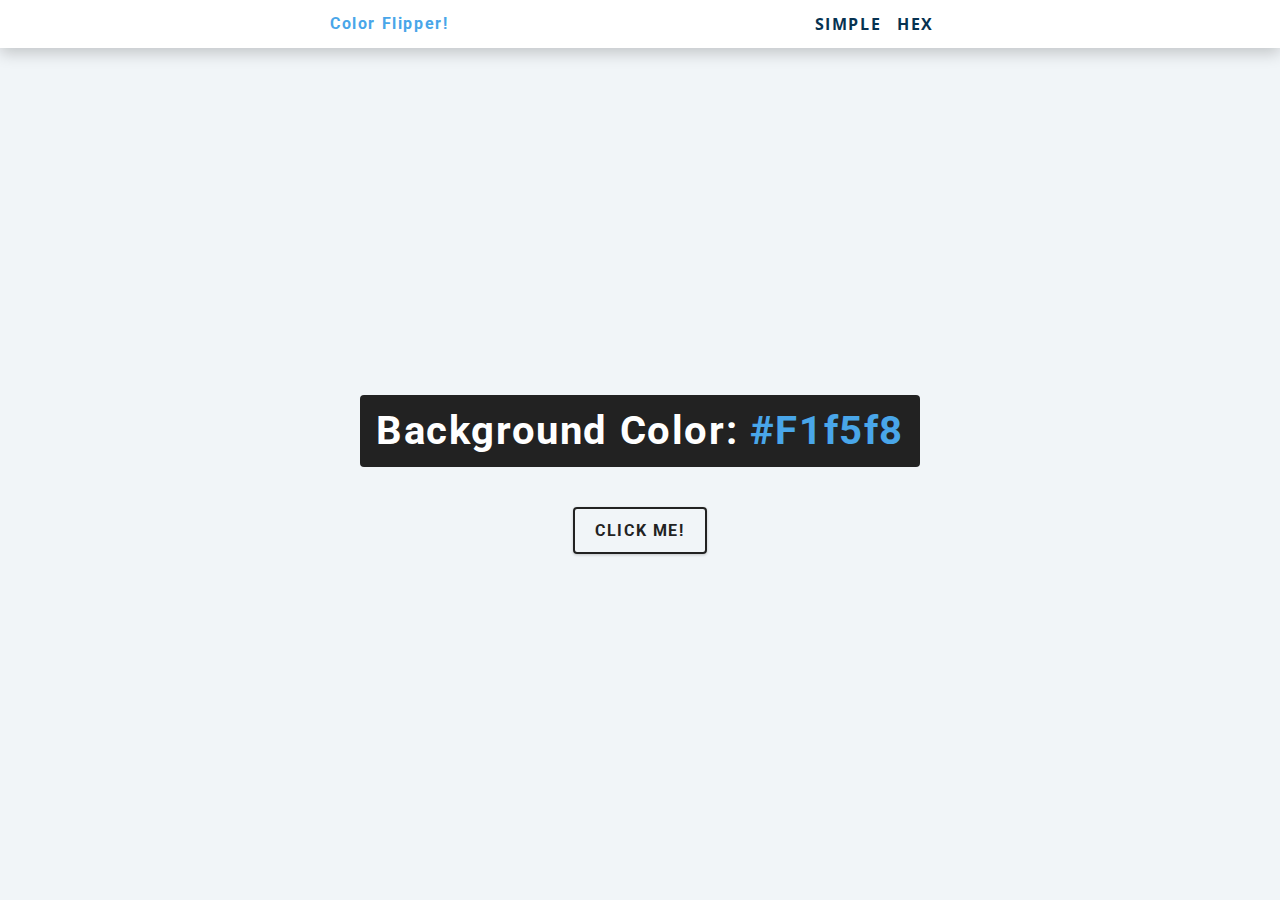
<file: JS/Activity 2/index.html>
<!DOCTYPE html>
<html>
    <head>
        <meta charset="UTF-8">
        <meta name ="viewport" content="width=device-width,initial-scale=1.0">
        <title> Color Picker || Activity 2 </title>
        <link rel="stylesheet" href="style.css">
    </head>

    <body>
        <nav>
            <div class="nav-center">
                <h4>Color Flipper!</h4>
                <ul class="nav-links">
                    <li>
                        <a href="index.html">SIMPLE</a>
                    </li>
                    <li>
                        <a href="hex.html">HEX</a>
                    </li>
                </ul>
            </div>
        </nav>
        <main>
            <div class="container">
                <h2>Background Color:
                    <span class="color">#f1f5f8</span>
                </h2>
                <button class="btn btn-hero" id="btn">Click Me!</button>
            </div>
        </main>
        <script src="app.js"></script>
        <script src="hex.js"></script>
    </body>
</html>
</file>
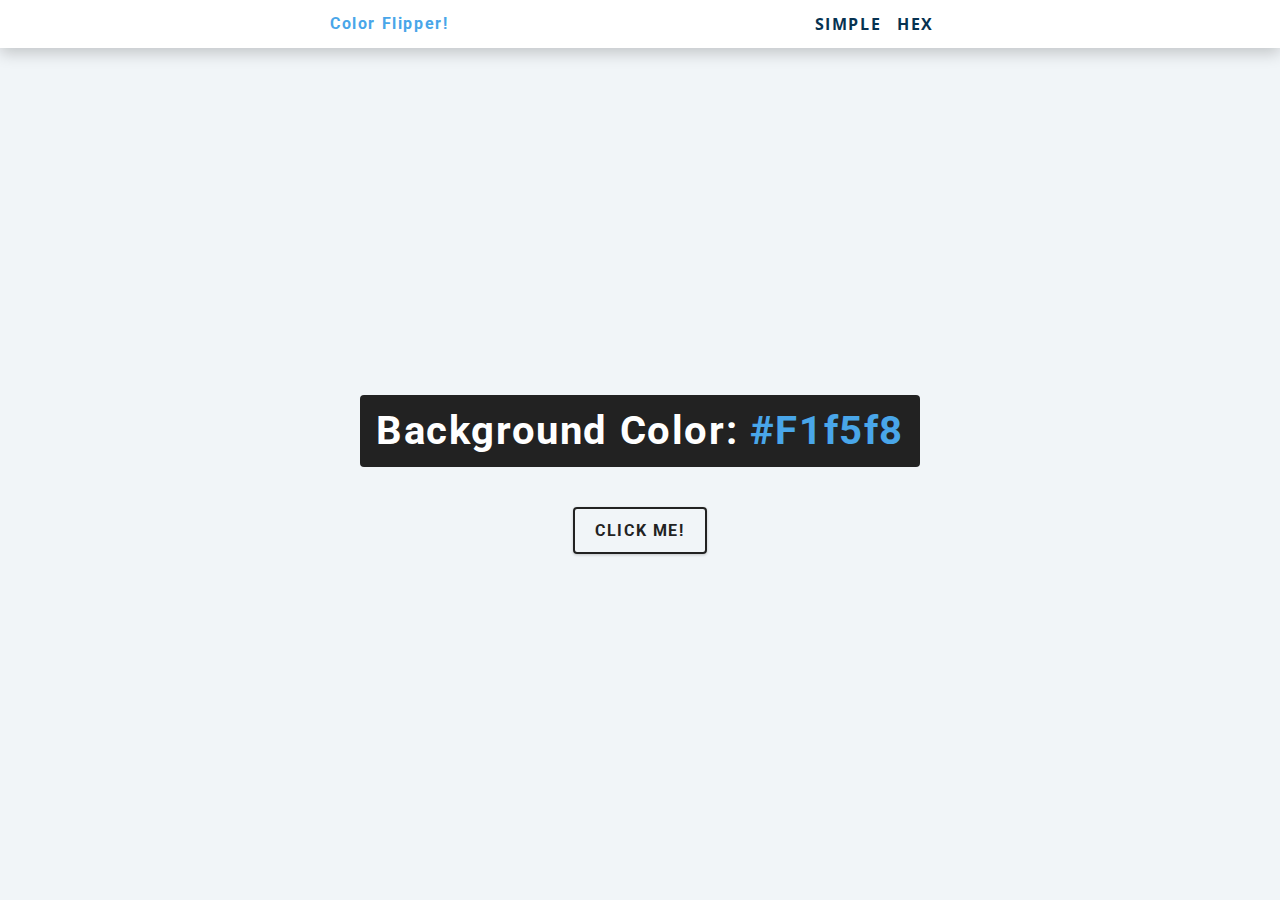
<file: JS/Web_App_Compilation/index.html>
<!DOCTYPE html>
<html>
    <head>
        <meta charset="UTF-8">
        <meta name ="viewport" content="width=device-width,initial-scale=1.0">
        <title> Color Picker || Activity 2 </title>
        <link rel="stylesheet" href="style1.css">
    </head>

    <body>
        <nav>
            <div class="nav-center">
                <h4>Color Flipper!</h4>
                <ul class="nav-links">
                    <li>
                        <a href="hex.html">SIMPLE</a>
                    </li>
                    <li>
                        <a href="index.html">HEX</a>
                    </li>
                </ul>
            </div>
        </nav>
        <main>
            <div class="container">
                <h2>Background Color:
                    <span class="color">#f1f5f8</span>
                </h2>
                <button class="btn btn-hero" id="btn">Click Me!</button>
            </div>
        </main>
        <script src="app.js"></script>
        <script src="hex.js"></script>
    </body>
</html>
</file>
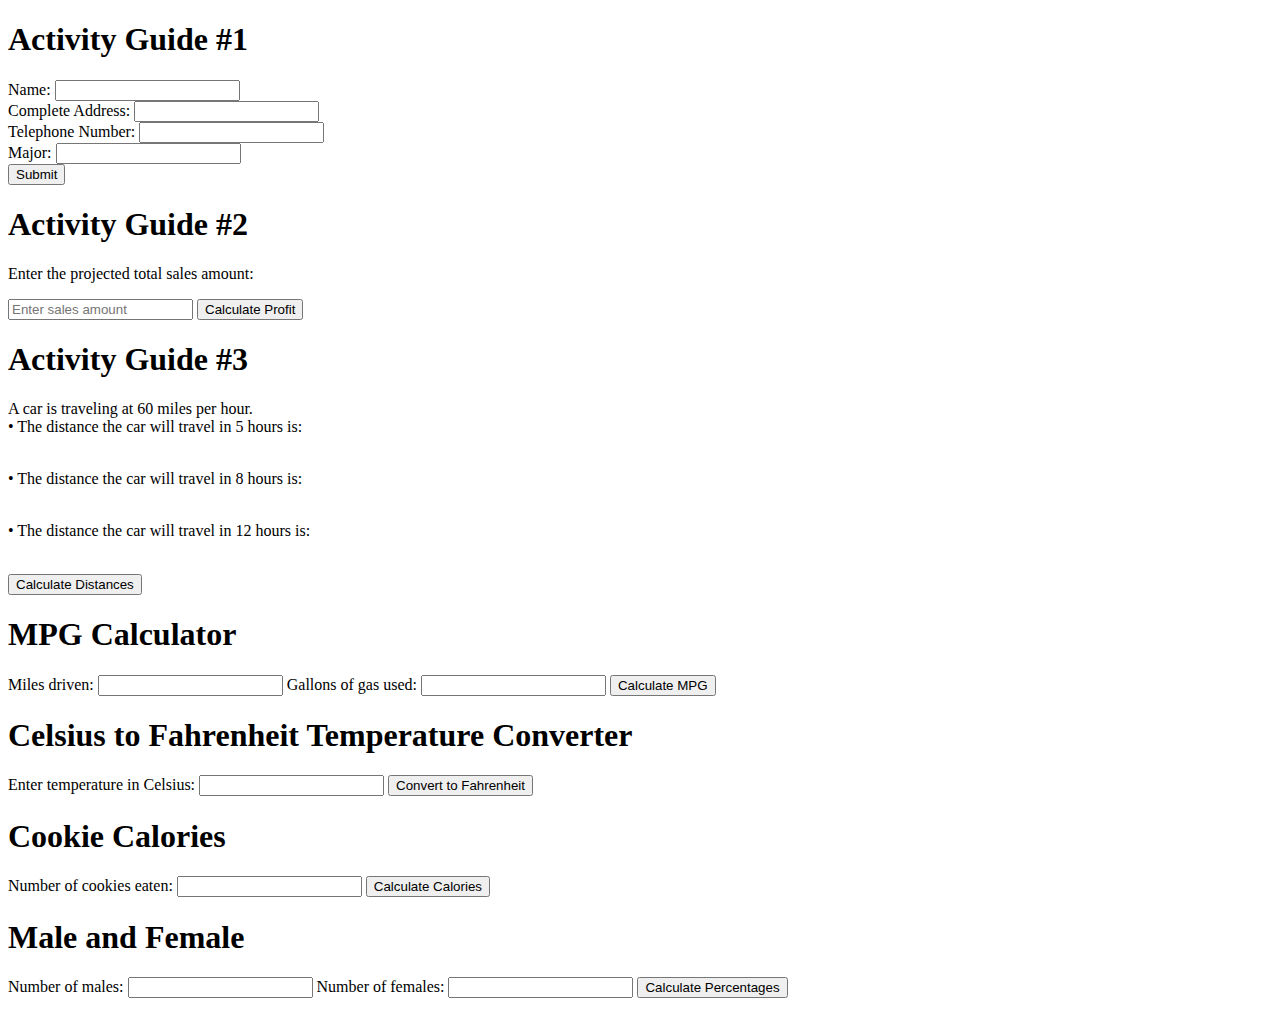
<file: JS/Activity 1/Kanapi_CeoloDiane_Activity1.html>
<!DOCTYPE html>
<html lang="en">
<head>
    <meta charset="UTF-8">
    <meta name="viewport" content="width=device-width, initial-scale=1.0">
    <title>Document</title>
</head>
<body>
    <!--
    <form onsubmit="return processForm()">
        <label for = "name">Enter your name: </label>
        <input type="text" name="name" id="name" required>
        <button type="submit"> Submit </button>
    </form> -->

    <h1>Activity Guide #1</h1>
    <!--Start of Item 1-->
    Name: <input type="text" id="name"><br />
    Complete Address: <input type="text" id="address"><br />
    Telephone Number: <input type="text" id="telephone"><br />
    Major: <input type="text" id="major"><br />
    <button id="btn1"> Submit</button>
    <p id="output"></p>

    <!--End of Item 1-->

   

    

    <h1>Activity Guide #2</h1>
    <!--Start of Item 2-->
    <p>Enter the projected total sales amount:</p>
    <input type="number" id="salesInput" placeholder="Enter sales amount">
    <button onclick="calculateProfit()">Calculate Profit</button>
    <p id="profitOutput"></p>

    <!--End of Item 2-->



    <!--Start of Item 3-->
    <h1>Activity Guide #3</h1>
    A car is traveling at 60 miles per hour.<br>
    • The distance the car will travel in 5 hours is:<p id="output21"></p> <br>
    • The distance the car will travel in 8 hours is:<p id="output22"></p> <br>
    • The distance the car will travel in 12 hours is:<p id="output222"></p> <br>
    <button id="btn3">Calculate Distances</button>
    <!-- End of item 3 -->


    <!--Start of Item 4-->
    <h1>MPG Calculator</h1>

    <label for="milesInput">Miles driven:</label>
    <input type="number" id="milesInput" required>

    <label for="gallonsInput">Gallons of gas used:</label>
    <input type="number" id="gallonsInput" required>

    <button onclick="calculateMPG()">Calculate MPG</button>

    <p id="mpgOutput"></p>

    <!--End of Item 4-->



    <!--Start of Item 5-->
    <h1>Celsius to Fahrenheit Temperature Converter</h1>

    <label for="celsiusInput">Enter temperature in Celsius:</label>
    <input type="number" id="celsiusInput" required>

    <button onclick="convertTemperature()">Convert to Fahrenheit</button>

    <p id="fahrenheitOutput"></p>
    <!--End of Item 5-->

    



    <!--Start of Item 6-->
    <h1>Cookie Calories</h1>

    <label for="cookiesEaten">Number of cookies eaten:</label>
    <input type="number" id="cookiesEaten" required>

    <button onclick="calculateCalories()">Calculate Calories</button>

    <p id="caloriesOutput"></p>
    <!--End of Item 6-->




    <!--Start of Item 7-->
    <h1>Male and Female</h1>

    <label for="maleCount">Number of males:</label>
    <input type="number" id="maleCount" required>

    <label for="femaleCount">Number of females:</label>
    <input type="number" id="femaleCount" required>

    <button onclick="calculatePercentages()">Calculate Percentages</button>

    <p id="malePercentage"></p>
    <p id="femalePercentage"></p>
    <!--End of Item 7-->

    

    <!--javascript-->
    <script src="Kanapi_CeoloDiane_Activity1_js.js"></script>
</body>
<!--
<script>
    function processForm(){
        let userName = document.
        getElementById("name").value
        alert ("Hello " + userName + "!")
        return false
    }
</script>
-->
</html>
</file>
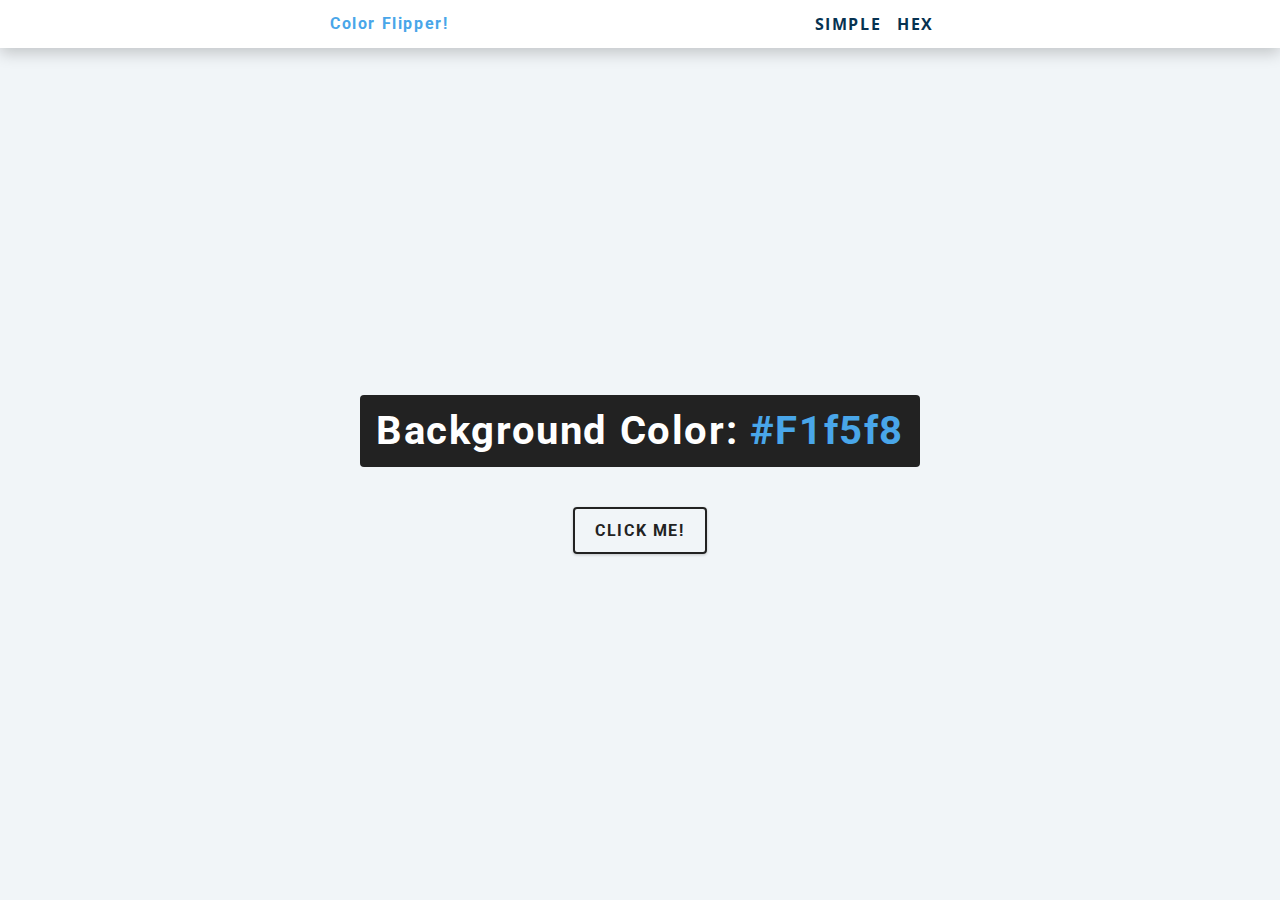
<file: JS/Activity 2/hex.html>
<!DOCTYPE html>
<html>
    <head>
        <meta charset="UTF-8">
        <meta name ="viewport" content="width=device-width,initial-scale=1.0">
        <title> Color Picker || Activity 2 </title>
        <link rel="stylesheet" href="style.css">
    </head>

    <body>
        <nav>
            <div class="nav-center">
                <h4>Color Flipper!</h4>
                <ul class="nav-links">
                    <li>
                        <a href="index.html">SIMPLE</a>
                    </li>
                    <li>
                        <a href="hex.html">HEX</a>
                    </li>
                </ul>
            </div>
        </nav>
        <main>
            <div class="container">
                <h2>Background Color:
                    <span class="color">#f1f5f8</span>
                </h2>
                <button class="btn btn-hero" id="btn">Click Me!</button>
            </div>
        </main>
        <script src="hex.js"></script>
        <script src="app.js"></script>
    </body>
</html>
</file>
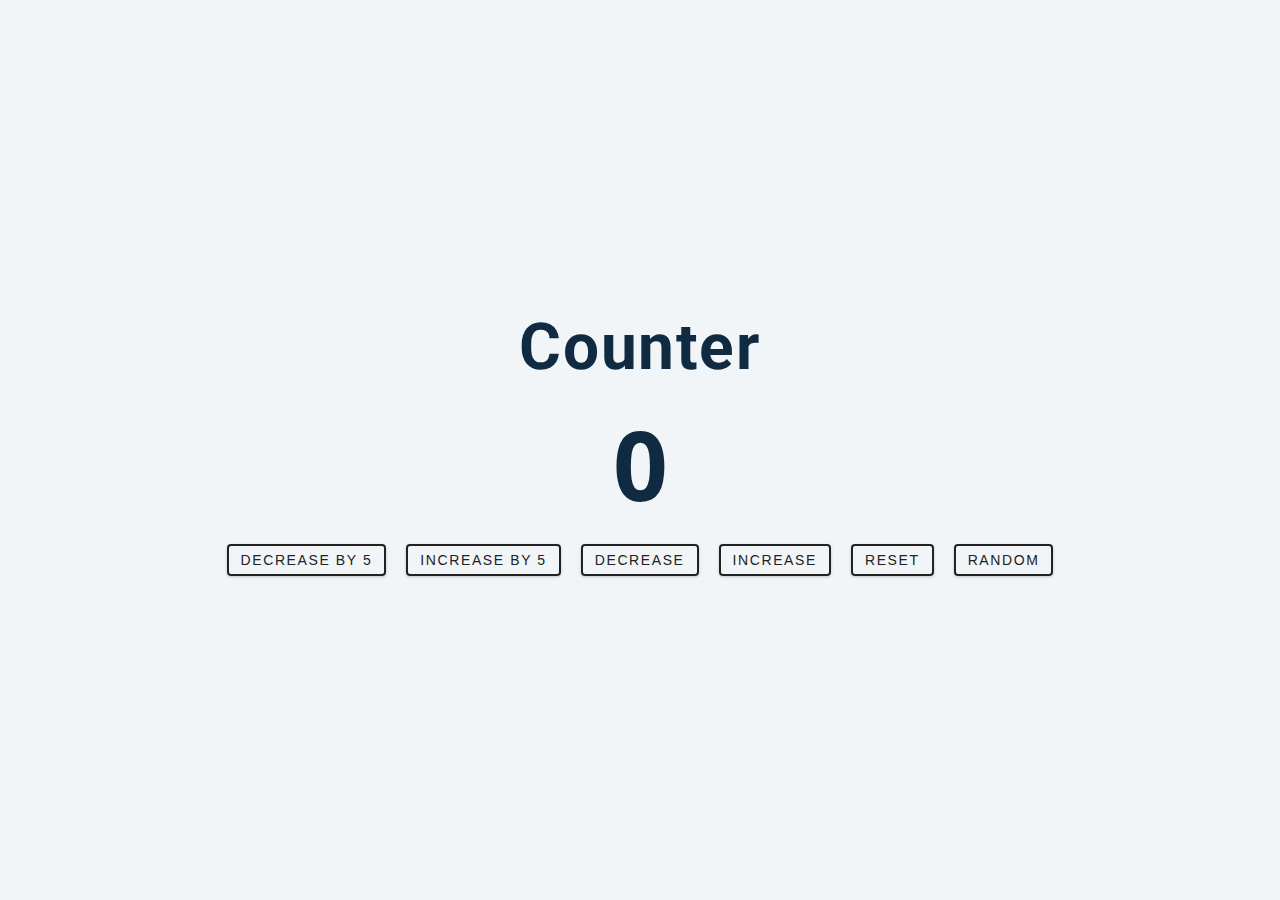
<file: JS/Activity 3/Activity 3.html>
<!DOCTYPE html>
<html lang="en">
<head>
    <meta charset="UTF-8">
    <meta name="viewport" content="width=device-width, initial-scale=1.0">
    <title>counter || Simple JS Project</title>
    <link rel="stylesheet" href="style3.css">
</head>
<body>
    <main>
        <div class=" container">
        <h1> Counter </h1>
        <span id="value">0</span>
        <div class="button-container">
        <button class="btn  decreasedby"> decrease by 5 </button>
        <button class="btn  increaseby"> increase by 5</button>
        <button class="btn  decrease"> decrease</button>
        <button class="btn  increase"> increase</button>
        <button class="btn  reset"> reset </button>
    
        <button class="btn  random"> random </button>
        </main>
    </div>
</div>
<script src="ap.js"></script>
    </body>
</html>
</file>
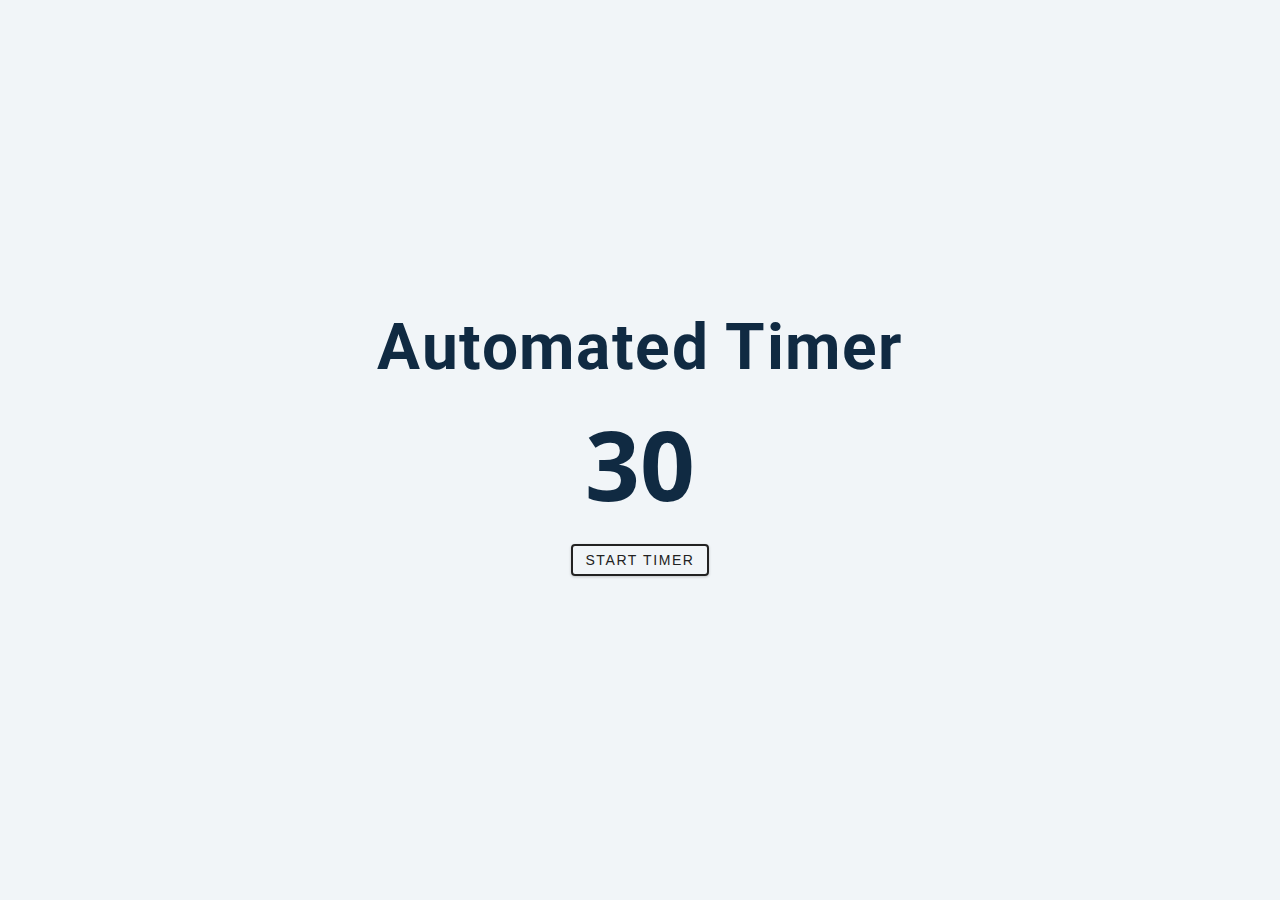
<file: JS/Activity 4/Simple_Automated_Timer.html>
<!DOCTYPE html>
<html lang="en">
<head>
    <meta charset="UTF-8">
    <meta name="viewport" content="width=device-width, initial-scale=1.0">
    <title>Automated Timer</title>
    <link rel="stylesheet" href="style3.css">
</head>
<body>
    <main>
        <div class="container">
            <h1>Automated Timer</h1>
            <div id="value">30</div>
            <button id="start-btn" class="btn">Start Timer</button>
        </div>
    </main>
    <script src="script.js"></script>
</body>
</html>
</file>
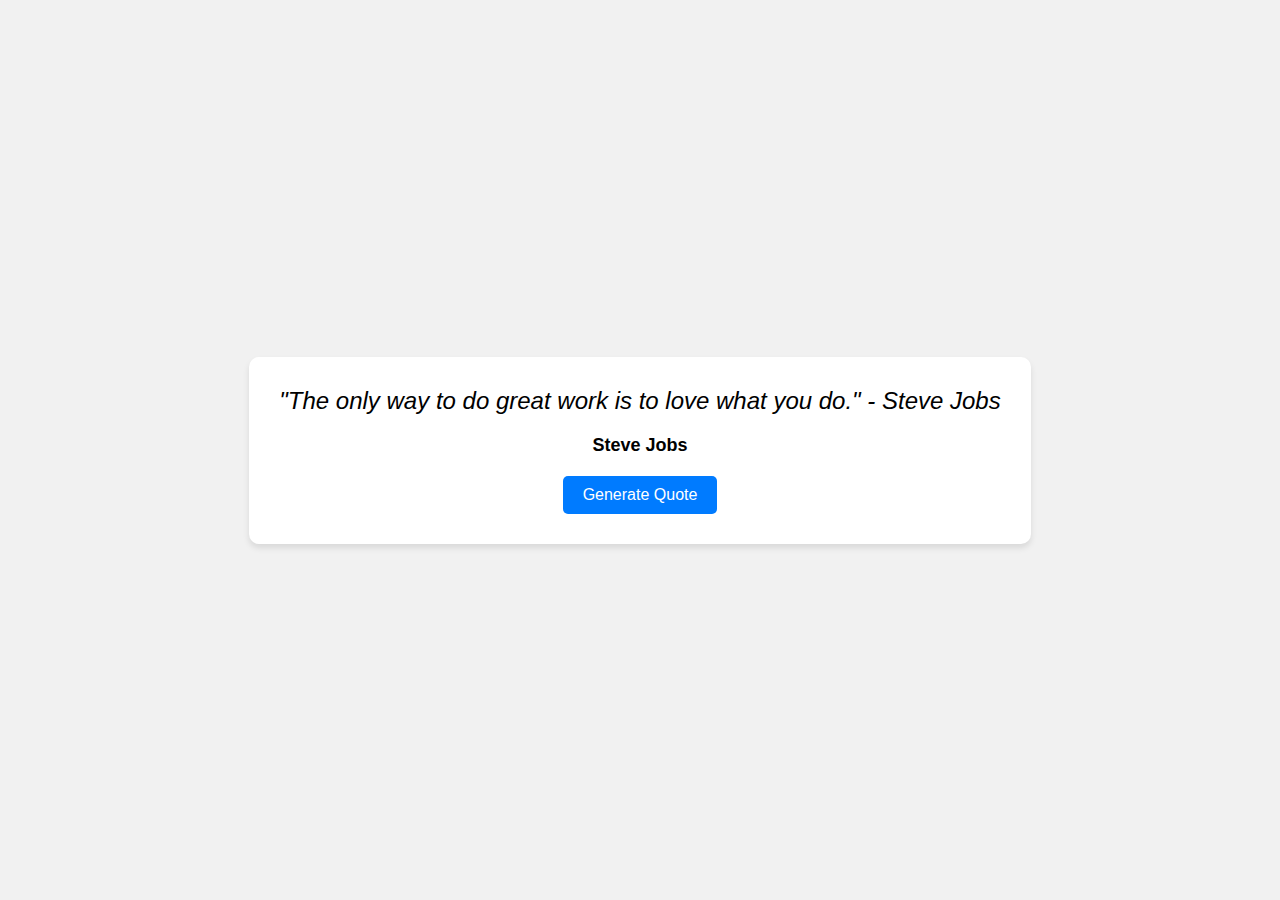
<file: JS/Randomcodegenerator/Activity 2_quotes.html>
<!DOCTYPE html>
<html>
<head>
  <meta charset="UTF-8">
  <meta name="viewport" content="width=device-width, initial-scale=1.0">
  <title>Random Quote Generator</title>
  <link rel="stylesheet" href="style.css">
</head>
<body>
  <div class="quote-container">
    <div class="quote">
      "The only way to do great work is to love what you do." - Steve Jobs
    </div>
    <div class="author">Steve Jobs</div>
    <button onclick="generateQuote()">Generate Quote</button>
  </div>

  <script src="script.js"></script>
</body>
</html>
</file>
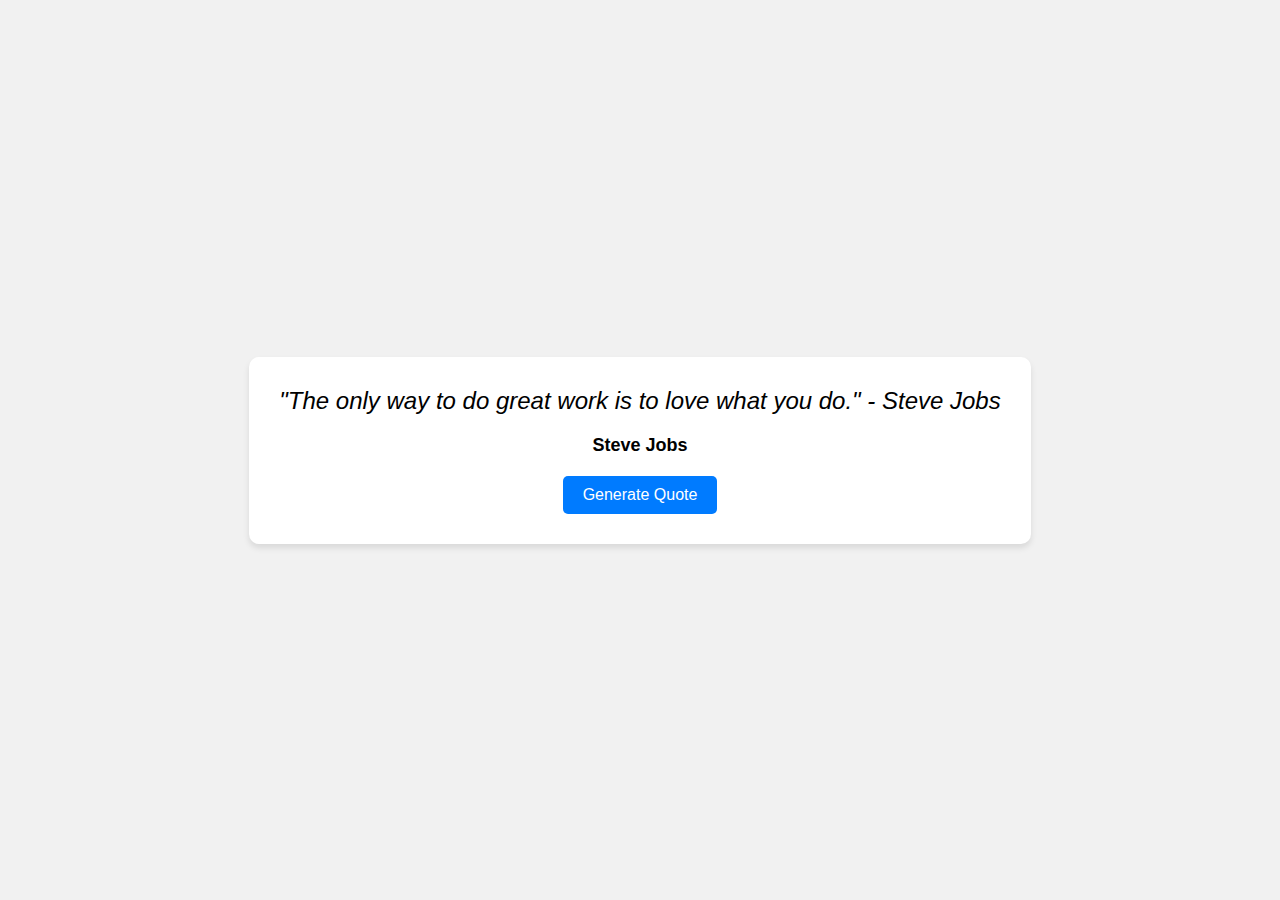
<file: JS/Web_App_Compilation/Activity 2_quotes.html>
<!DOCTYPE html>
<html>
<head>
  <meta charset="UTF-8">
  <meta name="viewport" content="width=device-width, initial-scale=1.0">
  <title>Random Quote Generator</title>
  <link rel="stylesheet" href="style2.css">
</head>
<body>
  
  <div class="quote-container">
    <div class="quote">
      "The only way to do great work is to love what you do." - Steve Jobs
    </div>
    <div class="author">Steve Jobs</div>
    <button onclick="generateQuote()">Generate Quote</button>
  </div>

  <script src="script.js"></script>
</body>
</html>
</file>
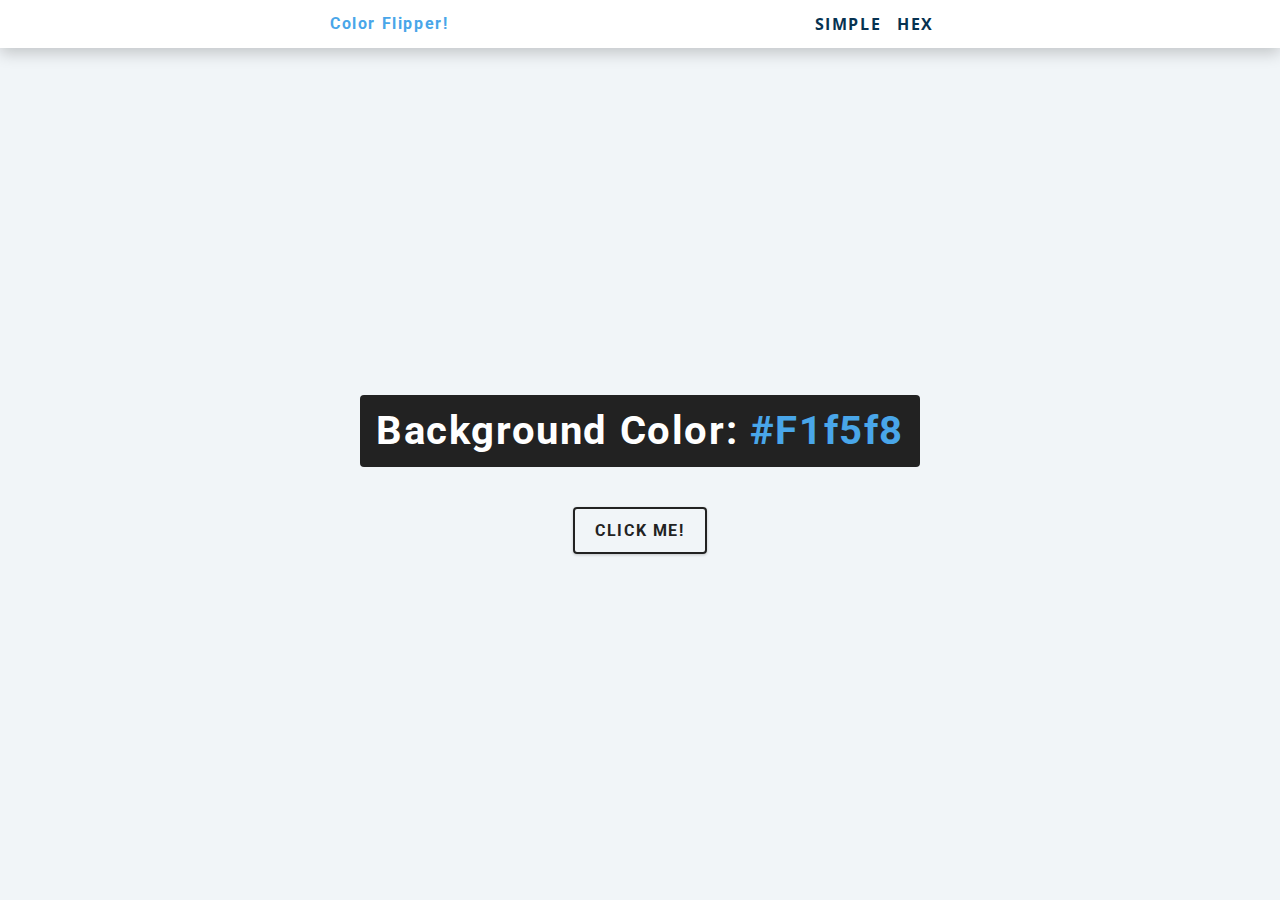
<file: JS/Web_App_Compilation/hex.html>
<!DOCTYPE html>
<html>
    <head>
        <meta charset="UTF-8">
        <meta name ="viewport" content="width=device-width,initial-scale=1.0">
        <title> Color Picker || Activity 2 </title>
        <link rel="stylesheet" href="style1.css">
    </head>

    <body>
        <nav>
            <div class="nav-center">
                <h4>Color Flipper!</h4>
                <ul class="nav-links">
                    <li>
                        <a href="hex.html">SIMPLE</a>
                    </li>
                    <li>
                        <a href="index.html">HEX</a>
                    </li>
                </ul>
            </div>
        </nav>
        <main>
            <div class="container">
                <h2>Background Color:
                    <span class="color">#f1f5f8</span>
                </h2>
                <button class="btn btn-hero" id="btn">Click Me!</button>
            </div>
        </main>
        <script src="hex.js"></script>
        <script src="app.js"></script>
    </body>
</html>
</file>
<file: JS/Activity 2/style.css>
/*
=============== 
Fonts
===============
*/
@import url("https://fonts.googleapis.com/css?family=Open+Sans|Roboto:400,700&display=swap");

/*
=============== 
Variables
===============
*/

:root {
  /* dark shades of primary color*/
  --clr-primary-1: hsl(205, 86%, 17%);
  --clr-primary-2: hsl(205, 77%, 27%);
  --clr-primary-3: hsl(205, 72%, 37%);
  --clr-primary-4: hsl(205, 63%, 48%);
  /* primary/main color */
  --clr-primary-5: hsl(205, 78%, 60%);
  /* lighter shades of primary color */
  --clr-primary-6: hsl(205, 89%, 70%);
  --clr-primary-7: hsl(205, 90%, 76%);
  --clr-primary-8: hsl(205, 86%, 81%);
  --clr-primary-9: hsl(205, 90%, 88%);
  --clr-primary-10: hsl(205, 100%, 96%);
  /* darkest grey - used for headings */
  --clr-grey-1: hsl(209, 61%, 16%);
  --clr-grey-2: hsl(211, 39%, 23%);
  --clr-grey-3: hsl(209, 34%, 30%);
  --clr-grey-4: hsl(209, 28%, 39%);
  /* grey used for paragraphs */
  --clr-grey-5: hsl(210, 22%, 49%);
  --clr-grey-6: hsl(209, 23%, 60%);
  --clr-grey-7: hsl(211, 27%, 70%);
  --clr-grey-8: hsl(210, 31%, 80%);
  --clr-grey-9: hsl(212, 33%, 89%);
  --clr-grey-10: hsl(210, 36%, 96%);
  --clr-white: #fff;
  --clr-red-dark: hsl(360, 67%, 44%);
  --clr-red-light: hsl(360, 71%, 66%);
  --clr-green-dark: hsl(125, 67%, 44%);
  --clr-green-light: hsl(125, 71%, 66%);
  --clr-black: #222;
  --ff-primary: "Roboto", sans-serif;
  --ff-secondary: "Open Sans", sans-serif;
  --transition: all 0.3s linear;
  --spacing: 0.1rem;
  --radius: 0.25rem;
  --light-shadow: 0 5px 15px rgba(0, 0, 0, 0.1);
  --dark-shadow: 0 5px 15px rgba(0, 0, 0, 0.2);
  --max-width: 1170px;
  --fixed-width: 620px;
}
/*
=============== 
Global Styles
===============
*/

*,
::after,
::before {
  margin: 0;
  padding: 0;
  box-sizing: border-box;
}
body {
  font-family: var(--ff-secondary);
  background: var(--clr-grey-10);
  color: var(--clr-grey-1);
  line-height: 1.5;
  font-size: 0.875rem;
}
ul {
  list-style-type: none;
}
a {
  text-decoration: none;
}
h1,
h2,
h3,
h4 {
  letter-spacing: var(--spacing);
  text-transform: capitalize;
  line-height: 1.25;
  margin-bottom: 0.75rem;
  font-family: var(--ff-primary);
}
h1 {
  font-size: 3rem;
}
h2 {
  font-size: 2rem;
}
h3 {
  font-size: 1.25rem;
}
h4 {
  font-size: 0.875rem;
}
p {
  margin-bottom: 1.25rem;
  color: var(--clr-grey-5);
}
@media screen and (min-width: 800px) {
  h1 {
    font-size: 4rem;
  }
  h2 {
    font-size: 2.5rem;
  }
  h3 {
    font-size: 1.75rem;
  }
  h4 {
    font-size: 1rem;
  }
  body {
    font-size: 1rem;
  }
  h1,
  h2,
  h3,
  h4 {
    line-height: 1;
  }
}
/*  global classes */

/* section */
.section {
  padding: 5rem 0;
}

.section-center {
  width: 90vw;
  margin: 0 auto;
  max-width: 1170px;
}
@media screen and (min-width: 992px) {
  .section-center {
    width: 95vw;
  }
}
main {
  min-height: 100vh;
  display: grid;
  place-items: center;
}

/*
=============== 
Nav
===============
*/
nav {
  background: var(--clr-white);
  height: 3rem;
  display: grid;
  align-items: center;
  box-shadow: var(--dark-shadow);
}
.nav-center {
  width: 90vw;
  max-width: var(--fixed-width);
  margin: 0 auto;
  display: flex;
  align-items: center;
  justify-content: space-between;
}
.nav-center h4 {
  margin-bottom: 0;
  color: var(--clr-primary-5);
}
.nav-links {
  display: flex;
}
nav a {
  text-transform: capitalize;
  font-weight: 700;
  font-size: 1rem;
  color: var(--clr-primary-1);
  letter-spacing: var(--spacing);
  margin-right: 1rem;
}
nav a:hover {
  color: var(--clr-primary-5);
}
/*
=============== 
Container
===============
*/
main {
  min-height: calc(100vh - 3rem);
  display: grid;
  place-items: center;
}
.container {
  text-align: center;
}
.container h2 {
  background: var(--clr-black);
  color: var(--clr-white);
  padding: 1rem;
  border-radius: var(--radius);
  margin-bottom: 2.5rem;
}
.color {
  color: var(--clr-primary-5);
}
.btn-hero {
  font-family: var(--ff-primary);
  text-transform: uppercase;
  background: transparent;
  color: var(--clr-black);
  letter-spacing: var(--spacing);
  display: inline-block;
  font-weight: 700;
  transition: var(--transition);
  border: 2px solid var(--clr-black);
  cursor: pointer;
  box-shadow: 0 1px 3px rgba(0, 0, 0, 0.2);
  border-radius: var(--radius);
  font-size: 1rem;
  padding: 0.75rem 1.25rem;
}
.btn-hero:hover {
  color: var(--clr-white);
  background: var(--clr-black);
}
</file>
<file: JS/Web_App_Compilation/style1.css>
/*
=============== 
Fonts
===============
*/
@import url("https://fonts.googleapis.com/css?family=Open+Sans|Roboto:400,700&display=swap");

/*
=============== 
Variables
===============
*/

:root {
  /* dark shades of primary color*/
  --clr-primary-1: hsl(205, 86%, 17%);
  --clr-primary-2: hsl(205, 77%, 27%);
  --clr-primary-3: hsl(205, 72%, 37%);
  --clr-primary-4: hsl(205, 63%, 48%);
  /* primary/main color */
  --clr-primary-5: hsl(205, 78%, 60%);
  /* lighter shades of primary color */
  --clr-primary-6: hsl(205, 89%, 70%);
  --clr-primary-7: hsl(205, 90%, 76%);
  --clr-primary-8: hsl(205, 86%, 81%);
  --clr-primary-9: hsl(205, 90%, 88%);
  --clr-primary-10: hsl(205, 100%, 96%);
  /* darkest grey - used for headings */
  --clr-grey-1: hsl(209, 61%, 16%);
  --clr-grey-2: hsl(211, 39%, 23%);
  --clr-grey-3: hsl(209, 34%, 30%);
  --clr-grey-4: hsl(209, 28%, 39%);
  /* grey used for paragraphs */
  --clr-grey-5: hsl(210, 22%, 49%);
  --clr-grey-6: hsl(209, 23%, 60%);
  --clr-grey-7: hsl(211, 27%, 70%);
  --clr-grey-8: hsl(210, 31%, 80%);
  --clr-grey-9: hsl(212, 33%, 89%);
  --clr-grey-10: hsl(210, 36%, 96%);
  --clr-white: #fff;
  --clr-red-dark: hsl(360, 67%, 44%);
  --clr-red-light: hsl(360, 71%, 66%);
  --clr-green-dark: hsl(125, 67%, 44%);
  --clr-green-light: hsl(125, 71%, 66%);
  --clr-black: #222;
  --ff-primary: "Roboto", sans-serif;
  --ff-secondary: "Open Sans", sans-serif;
  --transition: all 0.3s linear;
  --spacing: 0.1rem;
  --radius: 0.25rem;
  --light-shadow: 0 5px 15px rgba(0, 0, 0, 0.1);
  --dark-shadow: 0 5px 15px rgba(0, 0, 0, 0.2);
  --max-width: 1170px;
  --fixed-width: 620px;
}
/*
=============== 
Global Styles
===============
*/

*,
::after,
::before {
  margin: 0;
  padding: 0;
  box-sizing: border-box;
}
body {
  font-family: var(--ff-secondary);
  background: var(--clr-grey-10);
  color: var(--clr-grey-1);
  line-height: 1.5;
  font-size: 0.875rem;
}
ul {
  list-style-type: none;
}
a {
  text-decoration: none;
}
h1,
h2,
h3,
h4 {
  letter-spacing: var(--spacing);
  text-transform: capitalize;
  line-height: 1.25;
  margin-bottom: 0.75rem;
  font-family: var(--ff-primary);
}
h1 {
  font-size: 3rem;
}
h2 {
  font-size: 2rem;
}
h3 {
  font-size: 1.25rem;
}
h4 {
  font-size: 0.875rem;
}
p {
  margin-bottom: 1.25rem;
  color: var(--clr-grey-5);
}
@media screen and (min-width: 800px) {
  h1 {
    font-size: 4rem;
  }
  h2 {
    font-size: 2.5rem;
  }
  h3 {
    font-size: 1.75rem;
  }
  h4 {
    font-size: 1rem;
  }
  body {
    font-size: 1rem;
  }
  h1,
  h2,
  h3,
  h4 {
    line-height: 1;
  }
}
/*  global classes */

/* section */
.section {
  padding: 5rem 0;
}

.section-center {
  width: 90vw;
  margin: 0 auto;
  max-width: 1170px;
}
@media screen and (min-width: 992px) {
  .section-center {
    width: 95vw;
  }
}
main {
  min-height: 100vh;
  display: grid;
  place-items: center;
}

/*
=============== 
Nav
===============
*/
nav {
  background: var(--clr-white);
  height: 3rem;
  display: grid;
  align-items: center;
  box-shadow: var(--dark-shadow);
}
.nav-center {
  width: 90vw;
  max-width: var(--fixed-width);
  margin: 0 auto;
  display: flex;
  align-items: center;
  justify-content: space-between;
}
.nav-center h4 {
  margin-bottom: 0;
  color: var(--clr-primary-5);
}
.nav-links {
  display: flex;
}
nav a {
  text-transform: capitalize;
  font-weight: 700;
  font-size: 1rem;
  color: var(--clr-primary-1);
  letter-spacing: var(--spacing);
  margin-right: 1rem;
}
nav a:hover {
  color: var(--clr-primary-5);
}
/*
=============== 
Container
===============
*/
main {
  min-height: calc(100vh - 3rem);
  display: grid;
  place-items: center;
}
.container {
  text-align: center;
}
.container h2 {
  background: var(--clr-black);
  color: var(--clr-white);
  padding: 1rem;
  border-radius: var(--radius);
  margin-bottom: 2.5rem;
}
.color {
  color: var(--clr-primary-5);
}
.btn-hero {
  font-family: var(--ff-primary);
  text-transform: uppercase;
  background: transparent;
  color: var(--clr-black);
  letter-spacing: var(--spacing);
  display: inline-block;
  font-weight: 700;
  transition: var(--transition);
  border: 2px solid var(--clr-black);
  cursor: pointer;
  box-shadow: 0 1px 3px rgba(0, 0, 0, 0.2);
  border-radius: var(--radius);
  font-size: 1rem;
  padding: 0.75rem 1.25rem;
}
.btn-hero:hover {
  color: var(--clr-white);
  background: var(--clr-black);
}
</file>
<file: JS/Activity 3/style3.css>
/*
===============
Fonts
===============
*/
@import url("https://fonts.googleapis.com/css?family=Open+Sans|Roboto:400,700&display=swap");

/*
===============
Variables
===============
*/

:root {
  /* dark shades of primary color*/
  --clr-primary-1: hsl(205, 86%, 17%);
  --clr-primary-2: hsl(205, 77%, 27%);
  --clr-primary-3: hsl(205, 72%, 37%);
  --clr-primary-4: hsl(205, 63%, 48%);
  /* primary/main color */
  --clr-primary-5: hsl(205, 78%, 60%);
  /* lighter shades of primary color */
  --clr-primary-6: hsl(205, 89%, 70%);
  --clr-primary-7: hsl(205, 90%, 76%);
  --clr-primary-8: hsl(205, 86%, 81%);
  --clr-primary-9: hsl(205, 90%, 88%);
  --clr-primary-10: hsl(205, 100%, 96%);
  /* darkest grey - used for headings */
  --clr-grey-1: hsl(209, 61%, 16%);
  --clr-grey-2: hsl(211, 39%, 23%);
  --clr-grey-3: hsl(209, 34%, 30%);
  --clr-grey-4: hsl(209, 28%, 39%);
  /* grey used for paragraphs */
  --clr-grey-5: hsl(210, 22%, 49%);
  --clr-grey-6: hsl(209, 23%, 60%);
  --clr-grey-7: hsl(211, 27%, 70%);
  --clr-grey-8: hsl(210, 31%, 80%);
  --clr-grey-9: hsl(212, 33%, 89%);
  --clr-grey-10: hsl(210, 36%, 96%);
  --clr-white: #fff;
  --clr-red-dark: hsl(360, 67%, 44%);
  --clr-red-light: hsl(360, 71%, 66%);
  --clr-green-dark: hsl(125, 67%, 44%);
  --clr-green-light: hsl(125, 71%, 66%);
  --clr-black: #222;
  --ff-primary: "Roboto", sans-serif;
  --ff-secondary: "Open Sans", sans-serif;
  --transition: all 0.3s linear;
  --spacing: 0.1rem;
  --radius: 0.25rem;
  --light-shadow: 0 5px 15px rgba(0, 0, 0, 0.1);
  --dark-shadow: 0 5px 15px rgba(0, 0, 0, 0.2);
  --max-width: 1170px;
  --fixed-width: 620px;
}
/*
===============
Global Styles
===============
*/

*,
::after,
::before {
  margin: 0;
  padding: 0;
  box-sizing: border-box;
}
body {
  font-family: var(--ff-secondary);
  background: var(--clr-grey-10);
  color: var(--clr-grey-1);
  line-height: 1.5;
  font-size: 0.875rem;
}
ul {
  list-style-type: none;
}
a {
  text-decoration: none;
}
h1,
h2,
h3,
h4 {
  letter-spacing: var(--spacing);
  text-transform: capitalize;
  line-height: 1.25;
  margin-bottom: 0.75rem;
  font-family: var(--ff-primary);
}
h1 {
  font-size: 3rem;
}
h2 {
  font-size: 2rem;
}
h3 {
  font-size: 1.25rem;
}
h4 {
  font-size: 0.875rem;
}
p {
  margin-bottom: 1.25rem;
  color: var(--clr-grey-5);
}
@media screen and (min-width: 800px) {
  h1 {
    font-size: 4rem;
  }
  h2 {
    font-size: 2.5rem;
  }
  h3 {
    font-size: 1.75rem;
  }
  h4 {
    font-size: 1rem;
  }
  body {
    font-size: 1rem;
  }
  h1,
  h2,
  h3,
  h4 {
    line-height: 1;
  }
}
/*  global classes */

/* section */
.section {
  padding: 5rem 0;
}

.section-center {
  width: 90vw;
  margin: 0 auto;
  max-width: 1170px;
}
@media screen and (min-width: 992px) {
  .section-center {
    width: 95vw;
  }
}
main {
  min-height: 100vh;
  display: grid;
  place-items: center;
}

/*
===============
Counter
===============
*/

main {
  min-height: 100vh;
  display: grid;
  place-items: center;
}
.container {
  text-align: center;
}
#value {
  font-size: 6rem;
  font-weight: bold;
}
.btn {
  text-transform: uppercase;
  background: transparent;
  color: var(--clr-black);
  padding: 0.375rem 0.75rem;
  letter-spacing: var(--spacing);
  display: inline-block;
  transition: var(--transition);
  font-size: 0.875rem;
  border: 2px solid var(--clr-black);
  cursor: pointer;
  box-shadow: 0 1px 3px rgba(0, 0, 0, 0.2);
  border-radius: var(--radius);
  margin: 0.5rem;
}
.btn:hover {
  color: var(--clr-white);
  background: var(--clr-black);
}
</file>
<file: JS/Activity 4/style3.css>
/*
===============
Fonts
===============
*/
@import url("https://fonts.googleapis.com/css?family=Open+Sans|Roboto:400,700&display=swap");

/*
===============
Variables
===============
*/

:root {
  /* dark shades of primary color*/
  --clr-primary-1: hsl(205, 86%, 17%);
  --clr-primary-2: hsl(205, 77%, 27%);
  --clr-primary-3: hsl(205, 72%, 37%);
  --clr-primary-4: hsl(205, 63%, 48%);
  /* primary/main color */
  --clr-primary-5: hsl(205, 78%, 60%);
  /* lighter shades of primary color */
  --clr-primary-6: hsl(205, 89%, 70%);
  --clr-primary-7: hsl(205, 90%, 76%);
  --clr-primary-8: hsl(205, 86%, 81%);
  --clr-primary-9: hsl(205, 90%, 88%);
  --clr-primary-10: hsl(205, 100%, 96%);
  /* darkest grey - used for headings */
  --clr-grey-1: hsl(209, 61%, 16%);
  --clr-grey-2: hsl(211, 39%, 23%);
  --clr-grey-3: hsl(209, 34%, 30%);
  --clr-grey-4: hsl(209, 28%, 39%);
  /* grey used for paragraphs */
  --clr-grey-5: hsl(210, 22%, 49%);
  --clr-grey-6: hsl(209, 23%, 60%);
  --clr-grey-7: hsl(211, 27%, 70%);
  --clr-grey-8: hsl(210, 31%, 80%);
  --clr-grey-9: hsl(212, 33%, 89%);
  --clr-grey-10: hsl(210, 36%, 96%);
  --clr-white: #fff;
  --clr-red-dark: hsl(360, 67%, 44%);
  --clr-red-light: hsl(360, 71%, 66%);
  --clr-green-dark: hsl(125, 67%, 44%);
  --clr-green-light: hsl(125, 71%, 66%);
  --clr-black: #222;
  --ff-primary: "Roboto", sans-serif;
  --ff-secondary: "Open Sans", sans-serif;
  --transition: all 0.3s linear;
  --spacing: 0.1rem;
  --radius: 0.25rem;
  --light-shadow: 0 5px 15px rgba(0, 0, 0, 0.1);
  --dark-shadow: 0 5px 15px rgba(0, 0, 0, 0.2);
  --max-width: 1170px;
  --fixed-width: 620px;
}
/*
===============
Global Styles
===============
*/

*,
::after,
::before {
  margin: 0;
  padding: 0;
  box-sizing: border-box;
}
body {
  font-family: var(--ff-secondary);
  background: var(--clr-grey-10);
  color: var(--clr-grey-1);
  line-height: 1.5;
  font-size: 0.875rem;
}
ul {
  list-style-type: none;
}
a {
  text-decoration: none;
}
h1,
h2,
h3,
h4 {
  letter-spacing: var(--spacing);
  text-transform: capitalize;
  line-height: 1.25;
  margin-bottom: 0.75rem;
  font-family: var(--ff-primary);
}
h1 {
  font-size: 3rem;
}
h2 {
  font-size: 2rem;
}
h3 {
  font-size: 1.25rem;
}
h4 {
  font-size: 0.875rem;
}
p {
  margin-bottom: 1.25rem;
  color: var(--clr-grey-5);
}
@media screen and (min-width: 800px) {
  h1 {
    font-size: 4rem;
  }
  h2 {
    font-size: 2.5rem;
  }
  h3 {
    font-size: 1.75rem;
  }
  h4 {
    font-size: 1rem;
  }
  body {
    font-size: 1rem;
  }
  h1,
  h2,
  h3,
  h4 {
    line-height: 1;
  }
}
/*  global classes */

/* section */
.section {
  padding: 5rem 0;
}

.section-center {
  width: 90vw;
  margin: 0 auto;
  max-width: 1170px;
}
@media screen and (min-width: 992px) {
  .section-center {
    width: 95vw;
  }
}
main {
  min-height: 100vh;
  display: grid;
  place-items: center;
}

/*
===============
Counter
===============
*/

main {
  min-height: 100vh;
  display: grid;
  place-items: center;
}
.container {
  text-align: center;
}
#value {
  font-size: 6rem;
  font-weight: bold;
}
.btn {
  text-transform: uppercase;
  background: transparent;
  color: var(--clr-black);
  padding: 0.375rem 0.75rem;
  letter-spacing: var(--spacing);
  display: inline-block;
  transition: var(--transition);
  font-size: 0.875rem;
  border: 2px solid var(--clr-black);
  cursor: pointer;
  box-shadow: 0 1px 3px rgba(0, 0, 0, 0.2);
  border-radius: var(--radius);
  margin: 0.5rem;
}
.btn:hover {
  color: var(--clr-white);
  background: var(--clr-black);
}
</file>
<file: JS/Randomcodegenerator/style.css>
body {
    font-family: Arial, sans-serif;
    display: flex;
    flex-direction: column;
    align-items: center;
    justify-content: center;
    height: 100vh;
    margin: 0;
    background-color: #f1f1f1;
  }
  
  .quote-container {
    background-color: white;
    padding: 30px;
    border-radius: 10px;
    box-shadow: 0 4px 6px rgba(0, 0, 0, 0.1);
    text-align: center;
    max-width: 80%;
  }
  
  .quote {
    font-size: 24px;
    font-style: italic;
    margin-bottom: 20px;
  }
  
  .author {
    font-size: 18px;
    font-weight: bold;
  }
  
  button {
    background-color: #007bff;
    color: white;
    border: none;
    padding: 10px 20px;
    font-size: 16px;
    border-radius: 5px;
    cursor: pointer;
    margin-top: 20px;
  }
  
  button:hover {
    background-color: #0056b3;
  }
</file>
<file: JS/Web_App_Compilation/style2.css>
body {
    font-family: Arial, sans-serif;
    display: flex;
    flex-direction: column;
    align-items: center;
    justify-content: center;
    height: 100vh;
    margin: 0;
    background-color: #f1f1f1;
  }
  
  .quote-container {
    background-color: white;
    padding: 30px;
    border-radius: 10px;
    box-shadow: 0 4px 6px rgba(0, 0, 0, 0.1);
    text-align: center;
    max-width: 80%;
  }
  
  .quote {
    font-size: 24px;
    font-style: italic;
    margin-bottom: 20px;
  }
  
  .author {
    font-size: 18px;
    font-weight: bold;
  }
  
  button {
    background-color: #007bff;
    color: white;
    border: none;
    padding: 10px 20px;
    font-size: 16px;
    border-radius: 5px;
    cursor: pointer;
    margin-top: 20px;
  }
  
  button:hover {
    background-color: #0056b3;
  }
</file>
